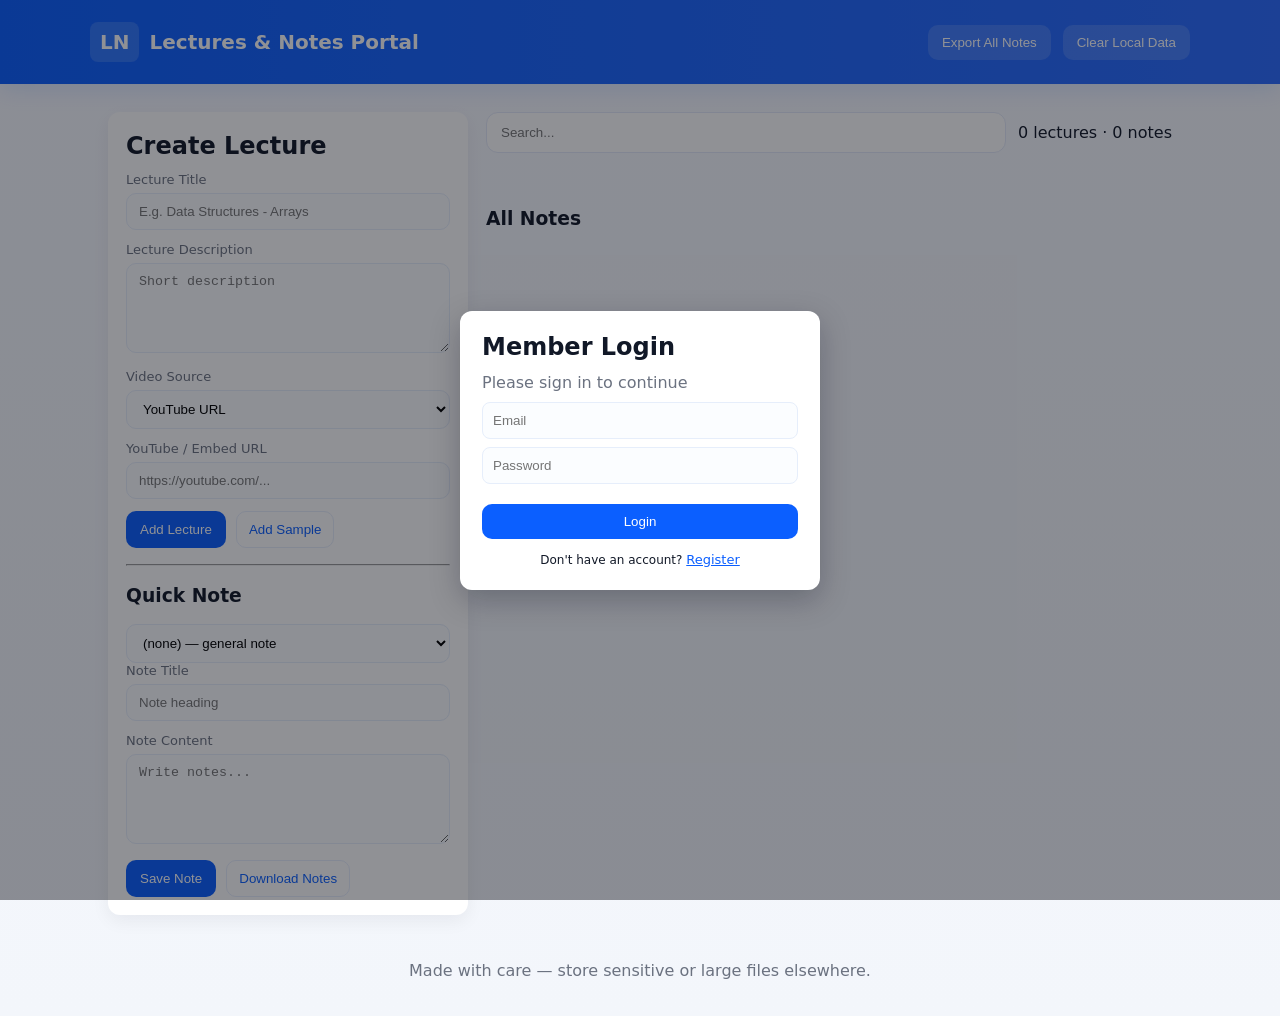
<file: index.html>
<!DOCTYPE html>
<html lang="en">
<head>
  <meta charset="utf-8" />
  <meta name="viewport" content="width=device-width, initial-scale=1" />
  <title>Lectures & Notes — Professional Portal</title>

<style>
/* ALL YOUR EXISTING CSS — No changes made (plus a few small additions for modals/buttons) */
:root{
  --bg:#f3f6fb; --card:#ffffff; --brand:#0b5fff; --muted:#6b7280; --glass: rgba(11,95,255,0.06);
  --radius:12px; --gap:18px; --maxw:1100px;
  font-synthesis: none;
}
*{box-sizing:border-box}
body{
  margin:0; font-family: Inter, system-ui, -apple-system, 'Segoe UI', Roboto, 'Helvetica Neue', Arial;
  background: linear-gradient(180deg,#f7f9ff 0%, #f3f6fb 100%); color:#111827; -webkit-font-smoothing:antialiased;
}
header{
  background:linear-gradient(90deg,var(--brand), #2b6cff);
  color:white; padding:22px 20px; box-shadow:0 6px 22px rgba(11,95,255,0.12);
}
header .wrap{max-width:var(--maxw); margin:0 auto; display:flex;gap:12px; align-items:center; justify-content:space-between}
header h1{font-size:20px; margin:0; display:flex;gap:10px; align-items:center}
header h1 .logo{background:rgba(255,255,255,0.14); padding:8px 10px; border-radius:8px; font-weight:700}
header .actions{display:flex; gap:12px; align-items:center}
header .btn{background:rgba(255,255,255,0.14); color:white; padding:10px 14px; border-radius:10px; border:none; cursor:pointer}
.header-user{display:flex; gap:8px; align-items:center}

.container{max-width:var(--maxw); margin:28px auto; padding:0 18px}

.grid{display:grid; grid-template-columns:360px 1fr; gap:var(--gap)}

.sidebar{background:var(--card); border-radius:var(--radius); padding:18px; box-shadow:0 6px 18px rgba(12,18,37,0.06)}
.sidebar h2{margin:2px 0 12px 0}
.form-row{margin-bottom:12px}
label{display:block; font-size:13px; color:var(--muted); margin-bottom:6px}
input[type=text], input[type=email], input[type=password], textarea, select{width:100%; padding:10px 12px; border-radius:10px; border:1px solid #e6eefb; background:#fbfdff}
textarea{min-height:90px; resize:vertical}

.btn-primary{background:var(--brand); color:white; border:none; padding:10px 14px; border-radius:10px; cursor:pointer}
.btn-ghost{background:transparent; border:1px solid #e7eefc; color:var(--brand); padding:10px 12px; border-radius:10px; cursor:pointer}
.muted{color:var(--muted)}

.main{display:flex; flex-direction:column; gap:var(--gap)}
.searchbar{display:flex; gap:12px; align-items:center}
.searchbar input{flex:1; padding:12px 14px; border-radius:12px; border:1px solid #e3e9f8}

.cards{display:grid; grid-template-columns:repeat(auto-fill,minmax(300px,1fr)); gap:18px}
.card{background:var(--card); border-radius:12px; padding:14px; box-shadow:0 6px 18px rgba(13,24,50,0.04); display:flex; flex-direction:column}
.card h3{margin:0 0 8px 0}
.meta{font-size:13px; color:var(--muted); margin-bottom:8px}

.video-wrap{background:#0f1724; border-radius:10px; overflow:hidden; height:190px; display:flex; align-items:center; justify-content:center}

.notes-area{display:flex; flex-direction:column; gap:12px}
.note-item{background:#fbfdff; border-radius:10px; padding:10px; border:1px solid #eef5ff}

footer{max-width:var(--maxw); margin:18px auto; padding:18px; color:var(--muted); text-align:center}

/* Modal / overlay screens */
.overlay-screen{
  position:fixed; inset:0; background:rgba(10,12,20,0.45);
  display:flex; align-items:center; justify-content:center; z-index:9998;
}
.modal{
  width:360px; background:#fff; padding:22px; border-radius:12px; box-shadow:0 10px 30px rgba(2,6,23,0.25);
}
.modal h2{margin-top:0; margin-bottom:12px}
.small{font-size:12px}
.switch-link{color:var(--brand); cursor:pointer; text-decoration:underline; font-size:13px}

/* small responsive */
@media (max-width:900px){
  .grid{grid-template-columns:1fr; padding-bottom:40px}
  .container{padding:0 12px}
  .modal{width:92%}
}
</style>

</head>
<body>

<header>
  <div class="wrap">
    <h1><span class="logo">LN</span> Lectures & Notes Portal</h1>
    <div class="actions">
      <button class="btn" id="exportAllBtn">Export All Notes</button>
      <button class="btn" id="clearBtn">Clear Local Data</button>
      <div class="header-user" id="headerUserArea" style="display:none">
        <div id="currentUserLabel" style="font-size:14px; color:white; opacity:0.95;"></div>
        <button class="btn" id="logoutBtn">Logout</button>
        <button class="btn" id="showAdminBtn">Admin Login</button>
      </div>
    </div>
  </div>
</header>

<main class="container">
  <div class="grid">
      <aside class="sidebar">
        <h2>Create Lecture</h2>
        
        <div class="form-row">
          <label>Lecture Title</label>
          <input id="lectureTitle" type="text" placeholder="E.g. Data Structures - Arrays" />
        </div>

        <div class="form-row">
          <label>Lecture Description</label>
          <textarea id="lectureDesc" placeholder="Short description"></textarea>
        </div>

        <div class="form-row">
          <label>Video Source</label>
          <select id="videoSource">
            <option value="youtube">YouTube URL</option>
            <option value="local">Upload Video File</option>
          </select>
        </div>

        <div class="form-row" id="youtubeRow">
          <label>YouTube / Embed URL</label>
          <input id="videoURL" type="text" placeholder="https://youtube.com/..." />
        </div>

        <div class="form-row" id="uploadRow" style="display:none">
          <label>Upload Video File</label>
          <input id="videoFile" type="file" accept="video/*" />
        </div>

        <div style="display:flex; gap:10px; margin-top:12px">
          <button class="btn-primary" id="addLectureBtn">Add Lecture</button>
          <button class="btn-ghost" id="addSample">Add Sample</button>
        </div>

        <hr style="margin:16px 0" />

        <h3>Quick Note</h3>

        <select id="attachLecture">
          <option value="">(none) — general note</option>
        </select>

        <div class="form-row">
          <label>Note Title</label>
          <input id="noteTitle" type="text" placeholder="Note heading" />
        </div>
        <div class="form-row">
          <label>Note Content</label>
          <textarea id="noteContent" placeholder="Write notes..."></textarea>
        </div>

        <div style="display:flex; gap:10px">
          <button class="btn-primary" id="addNoteBtn">Save Note</button>
          <button class="btn-ghost" id="downloadNoteAll">Download Notes</button>
        </div>

      </aside>

      <section class="main">
        <div class="searchbar">
          <input id="searchInput" placeholder="Search..." />
          <div class="pill" id="stats">0 lectures · 0 notes</div>
        </div>

        <div id="lecturesContainer" class="cards"></div>

        <div>
          <h3>All Notes</h3>
          <div id="notesList" class="notes-area"></div>
        </div>
      </section>

  </div>
</main>

<footer>Made with care — store sensitive or large files elsewhere.</footer>

<!-- ================================ -->
<!-- USER AUTH (Register / Login) SCREEN -->
<!-- ================================ -->
<div id="userAuthScreen" class="overlay-screen" style="display:flex;">
  <div class="modal" id="authModal">
    <div id="authContent">
      <!-- Will be injected: login or register form -->
    </div>
  </div>
</div>

<!-- ================================ -->
<!-- 🔐 ADMIN LOGIN SCREEN (hidden until user clicks Admin Login) -->
<!-- ================================ -->
<div id="adminLoginScreen" class="overlay-screen" style="display:none;">
  <div class="modal">
    <h2>Admin Login</h2>
    <input id="adminPasswordInput" type="password" placeholder="Enter admin password"
      style="width:100%; padding:10px; border-radius:8px; border:1px solid #ddd;">
    <button id="adminLoginBtn" class="btn-primary" style="width:100%; margin-top:12px;">Login as Admin</button>
    <p id="adminErr" style="color:red; margin-top:8px;"></p>
    <div style="margin-top:10px; text-align:right">
      <button id="closeAdminModal" class="btn-ghost">Close</button>
    </div>
  </div>
</div>

<script>
/* =======================================================
   FULL INTEGRATION: User Register/Login + Admin Login
   ======================================================= */

/* ---------------------------
   Configuration & storage keys
   --------------------------- */
const ADMIN_PASSWORD = "mypassword123";   // change admin password here
const USERS_KEY = 'ln_users';
const SESSION_USER_KEY = 'ln_currentUser';
const SESSION_IS_ADMIN = 'ln_isAdmin';

/* ---------------------------
   Utility helpers
   --------------------------- */
function getUsers(){
  try { return JSON.parse(localStorage.getItem(USERS_KEY) || '[]'); }
  catch(e){ return []; }
}
function saveUsers(u){ localStorage.setItem(USERS_KEY, JSON.stringify(u)); }

function setCurrentUser(email){
  localStorage.setItem(SESSION_USER_KEY, email || '');
  renderHeaderUser();
}
function getCurrentUser(){
  const email = localStorage.getItem(SESSION_USER_KEY) || '';
  if(!email) return null;
  const u = getUsers().find(x=>x.email===email);
  return u || null;
}
function setIsAdmin(flag){
  localStorage.setItem(SESSION_IS_ADMIN, flag ? '1': '');
  isAdmin = !!flag;
  enableAdminUIIfNeeded();
  refreshUI();
}
function getIsAdmin(){ return !!localStorage.getItem(SESSION_IS_ADMIN); }

/* ---------------------------
   Auth modal render & logic
   --------------------------- */
const userAuthScreen = document.getElementById('userAuthScreen');
const authContent = document.getElementById('authContent');

function renderAuth(mode='login', msg=''){
  // mode = 'login' or 'register'
  if(mode === 'login'){
    authContent.innerHTML = `
      <h2>Member Login</h2>
      <div style="margin-bottom:10px; color:var(--muted)">Please sign in to continue</div>
      <input id="authEmail" type="email" placeholder="Email" style="width:100%; padding:10px; border-radius:8px; margin-bottom:8px;">
      <input id="authPassword" type="password" placeholder="Password" style="width:100%; padding:10px; border-radius:8px;">
      <div id="authMsg" style="color:red; margin-top:8px">${msg}</div>
      <button id="doLogin" class="btn-primary" style="width:100%; margin-top:12px;">Login</button>
      <div style="margin-top:10px; text-align:center;">
        <span class="small">Don't have an account? <span class="switch-link" id="toRegister">Register</span></span>
      </div>
    `;
    document.getElementById('toRegister').onclick = ()=> renderAuth('register');
    document.getElementById('doLogin').onclick = doLogin;
  } else {
    authContent.innerHTML = `
      <h2>Create Account</h2>
      <div style="margin-bottom:10px; color:var(--muted)">Register to access the portal</div>
      <input id="regName" type="text" placeholder="Full name" style="width:100%; padding:10px; border-radius:8px; margin-bottom:8px;">
      <input id="regEmail" type="email" placeholder="Email" style="width:100%; padding:10px; border-radius:8px; margin-bottom:8px;">
      <input id="regPassword" type="password" placeholder="Password" style="width:100%; padding:10px; border-radius:8px; margin-bottom:8px;">
      <input id="regPassword2" type="password" placeholder="Confirm password" style="width:100%; padding:10px; border-radius:8px;">
      <div id="authMsg" style="color:red; margin-top:8px"></div>
      <button id="doRegister" class="btn-primary" style="width:100%; margin-top:12px;">Register</button>
      <div style="margin-top:10px; text-align:center;">
        <span class="small">Already have an account? <span class="switch-link" id="toLogin">Login</span></span>
      </div>
    `;
    document.getElementById('toLogin').onclick = ()=> renderAuth('login');
    document.getElementById('doRegister').onclick = doRegister;
  }
}

function doRegister(){
  const name = document.getElementById('regName').value.trim();
  const email = (document.getElementById('regEmail').value || '').trim().toLowerCase();
  const pw = document.getElementById('regPassword').value;
  const pw2 = document.getElementById('regPassword2').value;
  const msg = document.getElementById('authMsg');

  if(!name || !email || !pw) { msg.innerText = "Please fill all fields."; return; }
  if(pw !== pw2){ msg.innerText = "Passwords don't match."; return; }

  const users = getUsers();
  if(users.find(u=>u.email===email)){ msg.innerText = "Email already registered."; return; }

  // store as simple object (local only). For slightly safer storage we could base64 pw, but it's still local.
  users.push({ name, email, password: pw });
  saveUsers(users);

  setCurrentUser(email);
  setIsAdmin(false);
  userAuthScreen.style.display = 'none';
  alert("Account created — you're now logged in.");
  refreshUI();
}

function doLogin(){
  const email = (document.getElementById('authEmail').value || '').trim().toLowerCase();
  const pw = document.getElementById('authPassword').value;
  const msg = document.getElementById('authMsg');

  const users = getUsers();
  const u = users.find(x=>x.email===email && x.password===pw);
  if(!u){ msg.innerText = "Invalid credentials."; return; }

  setCurrentUser(email);
  setIsAdmin(false);
  userAuthScreen.style.display = 'none';
  alert("Welcome back, " + u.name + "!");
  refreshUI();
}

/* ---------------------------
   Header / Admin button & session
   --------------------------- */
const headerUserArea = document.getElementById('headerUserArea');
const currentUserLabel = document.getElementById('currentUserLabel');
const logoutBtn = document.getElementById('logoutBtn');
const showAdminBtn = document.getElementById('showAdminBtn');

logoutBtn.onclick = ()=>{
  // logging out removes admin privilege but keeps users in storage
  setCurrentUser('');
  setIsAdmin(false);
  // show auth screen again
  renderAuth('login');
  userAuthScreen.style.display = 'flex';
};

showAdminBtn.onclick = ()=>{
  // only allow opening admin modal if a user is logged in
  const u = getCurrentUser();
  if(!u){ alert("Please login as a user first."); return; }
  document.getElementById('adminErr').innerText = '';
  document.getElementById('adminPasswordInput').value = '';
  document.getElementById('adminLoginScreen').style.display = 'flex';
};

function renderHeaderUser(){
  const u = getCurrentUser();
  if(u){
    headerUserArea.style.display = 'flex';
    currentUserLabel.innerText = u.name + " (" + u.email + ")";
  } else {
    headerUserArea.style.display = 'none';
    currentUserLabel.innerText = '';
  }
}

/* ---------------------------
   Admin login modal behavior
   --------------------------- */
let isAdmin = false;
const adminLoginBtn = document.getElementById('adminLoginBtn');
const closeAdminModal = document.getElementById('closeAdminModal');

adminLoginBtn.onclick = ()=>{
  const pwd = document.getElementById('adminPasswordInput').value;
  if(pwd === ADMIN_PASSWORD){
    setIsAdmin(true);
    document.getElementById('adminLoginScreen').style.display = 'none';
    alert("Admin mode enabled for this session.");
  } else {
    document.getElementById('adminErr').innerText = "Incorrect password!";
  }
};
closeAdminModal.onclick = ()=> document.getElementById('adminLoginScreen').style.display = 'none';

/* ---------------------------
   Ensure site locked until user logs in
   --------------------------- */
function ensureAuthOnLoad(){
  const u = getCurrentUser();
  const adminFlag = getIsAdmin();
  if(u){
    // user session exists
    isAdmin = !!adminFlag;
    userAuthScreen.style.display = 'none';
    renderHeaderUser();
    enableAdminUIIfNeeded();
  } else {
    // show auth screen
    renderAuth('login');
    userAuthScreen.style.display = 'flex';
    // hide admin modal initially
    document.getElementById('adminLoginScreen').style.display = 'none';
  }
}

/* =======================================================
   ORIGINAL APP LOGIC (mostly unchanged) with admin checks
   ======================================================= */

const DB_NAME = 'LectureDB_v1';
const DB_STORE = 'videos';
let db;
function openDB(){
  return new Promise((res,rej)=>{
    const rq = indexedDB.open(DB_NAME,1);
    rq.onupgradeneeded = e => {
      db = e.target.result;
      if(!db.objectStoreNames.contains(DB_STORE)){
        db.createObjectStore(DB_STORE,{keyPath:'id', autoIncrement:true});
      }
    };
    rq.onsuccess = e => { db = e.target.result; res(db); };
    rq.onerror = e => rej(e);
  })
}

function storeBlob(blob, meta={}){
  return new Promise(async (res,rej)=>{
    if(!db) await openDB();
    const tx = db.transaction(DB_STORE,'readwrite');
    const store = tx.objectStore(DB_STORE);
    const item = Object.assign({}, meta, { blob });
    const rq = store.add(item);
    rq.onsuccess = () => res(rq.result);
    rq.onerror = e => rej(e);
  })
}

function getBlob(id){
  return new Promise(async (res,rej)=>{
    if(!db) await openDB();
    const tx = db.transaction(DB_STORE,'readonly');
    const store = tx.objectStore(DB_STORE);
    const rq = store.get(Number(id));
    rq.onsuccess = e => res(e.target.result);
    rq.onerror = e => rej(e);
  })
}

let lectures = JSON.parse(localStorage.getItem('lectures')||'[]');
let notes = JSON.parse(localStorage.getItem('notes')||'[]');

const videoSource = document.getElementById('videoSource');
const uploadRow = document.getElementById('uploadRow');
const youtubeRow = document.getElementById('youtubeRow');
const lectureTitle = document.getElementById('lectureTitle');
const lectureDesc = document.getElementById('lectureDesc');
const videoURL = document.getElementById('videoURL');
const videoFile = document.getElementById('videoFile');
const addLectureBtn = document.getElementById('addLectureBtn');
const lecturesContainer = document.getElementById('lecturesContainer');
const attachLecture = document.getElementById('attachLecture');
const addNoteBtn = document.getElementById('addNoteBtn');
const noteTitle = document.getElementById('noteTitle');
const noteContent = document.getElementById('noteContent');
const notesList = document.getElementById('notesList');
const stats = document.getElementById('stats');
const searchInput = document.getElementById('searchInput');
const exportAllBtn = document.getElementById('exportAllBtn');
const clearBtn = document.getElementById('clearBtn');
const addSample = document.getElementById('addSample');
const downloadNoteAll = document.getElementById('downloadNoteAll');

videoSource.addEventListener('change', ()=>{
  uploadRow.style.display = videoSource.value === 'local' ? 'block' : 'none';
  youtubeRow.style.display = videoSource.value === 'youtube' ? 'block' : 'none';
});

openDB();

function refreshUI(){
  stats.textContent = `${lectures.length} lectures · ${notes.length} notes`;

  attachLecture.innerHTML =
    '<option value="">(none) — general note</option>' +
    lectures.map(l=>`<option value="${l.id}">${escapeHtml(l.title)}</option>`).join('');

  const q = (searchInput.value||'').toLowerCase();
  lecturesContainer.innerHTML = '';

  // reverse so newest first
  lectures.slice().reverse().forEach(async l=>{
    if(!(l.title + l.desc).toLowerCase().includes(q)) return;

    const card = document.createElement('article'); 
    card.className='card';

    card.innerHTML += `<h3>${escapeHtml(l.title)}</h3>`;
    card.innerHTML += `<div class="meta">${escapeHtml(l.desc || '')}</div>`;

    const vwrap = document.createElement('div');
    vwrap.className = 'video-wrap';

    if(l.source === 'youtube'){
      const iframe = document.createElement('iframe');
      iframe.src = youtubeToEmbed(l.src);
      iframe.allowFullscreen = true;
      iframe.style.width = '100%';
      iframe.style.height = '100%';
      iframe.style.border= '0';
      vwrap.appendChild(iframe);
    } else {
      const rec = await getBlob(l.blobId);
      if(rec && rec.blob){
        const vid = document.createElement('video');
        vid.controls = true;
        vid.src = URL.createObjectURL(rec.blob);
        vid.style.maxWidth = '100%';
        vid.style.maxHeight = '100%';
        vwrap.appendChild(vid);
      } else {
        vwrap.innerText = "Video unavailable";
      }
    }
    card.appendChild(vwrap);

    const actions = document.createElement('div');
    actions.className='actions';

    const btnNote = document.createElement('button');
    btnNote.className='btn-ghost';
    btnNote.innerText='Add Note';
    btnNote.onclick = ()=>{ attachLecture.value = l.id; noteTitle.focus(); };

    const btnDownload = document.createElement('button');
    btnDownload.className='btn-ghost';
    btnDownload.innerText='Download Video';
    btnDownload.onclick = async ()=>{
      if(l.source === 'youtube') window.open(l.src);
      else{
        const rec = await getBlob(l.blobId);
        if(!rec || !rec.blob){ alert("Video not found"); return; }
        const a = document.createElement('a');
        a.href = URL.createObjectURL(rec.blob);
        a.download = rec.filename || 'video.mp4';
        a.click();
      }
    };

    const btnDel = document.createElement('button');
    btnDel.className='btn-ghost';
    btnDel.innerText='Delete';
    btnDel.onclick = ()=>{ if(isAdmin && confirm('Delete lecture?')) deleteLecture(l.id); };

    // enforce admin visibility on UI
    if(!isAdmin){
      btnNote.disabled = true;
      btnDel.style.display = "none";
    }

    actions.append(btnNote, btnDownload, btnDel);
    card.appendChild(actions);

    lecturesContainer.appendChild(card);
  });

  notesList.innerHTML = '';
  notes.slice().reverse().forEach(n=>{
    const div = document.createElement('div'); 
    div.className='note-item';

    div.innerHTML = `
      <strong>${escapeHtml(n.title)}</strong>
      <div class="small muted">${escapeHtml(n.lectureTitle || 'General note')}</div>
      <div>${escapeHtml(n.content).replace(/\n/g,'<br>')}</div>
    `;

    const row = document.createElement('div');
    row.style.display='flex'; row.style.gap='8px';

    const d = document.createElement('button');
    d.className='btn-ghost'; d.innerText='Download';
    d.onclick = ()=> downloadNote(n.id);

    const del = document.createElement('button');
    del.className='btn-ghost'; del.innerText='Delete';
    del.onclick = ()=>{ if(isAdmin && confirm('Delete note?')) deleteNote(n.id); };

    if(!isAdmin) del.style.display = "none";

    row.append(d, del);
    div.appendChild(row);

    notesList.appendChild(div);
  });
}

function enableAdminUIIfNeeded(){
  // called after isAdmin toggles and on load
  if(isAdmin){
    addLectureBtn.disabled = false;
    addNoteBtn.disabled = false;
    clearBtn.disabled = false;
    addSample.disabled = false;
  } else {
    addLectureBtn.disabled = true;
    addNoteBtn.disabled = true;
    clearBtn.disabled = true;
    addSample.disabled = true;
  }
}

function persist(){
  localStorage.setItem('lectures', JSON.stringify(lectures));
  localStorage.setItem('notes', JSON.stringify(notes));
}

function uid(){ return Date.now().toString(36) + Math.random().toString(36).slice(2,8); }

addLectureBtn.onclick = async()=>{
  if(!isAdmin) return alert("Admins only!");
  const title = lectureTitle.value.trim();
  if(!title) return alert("Add title");

  if(videoSource.value === "youtube"){
    const id = uid();
    lectures.push({ id, title, desc:lectureDesc.value, source:"youtube", src:videoURL.value });
    persist();
    refreshUI();
  } else {
    const file = videoFile.files[0];
    if(!file) return alert("Select a file");
    const blobId = await storeBlob(file, {filename:file.name});
    lectures.push({ id:uid(), title, desc:lectureDesc.value, source:"local", blobId });
    persist();
    refreshUI();
  }
};

function deleteLecture(id){
  lectures = lectures.filter(l=>l.id!==id);
  notes = notes.filter(n=>n.lectureId!==id);
  persist();
  refreshUI();
}

addNoteBtn.onclick = ()=>{
  if(!isAdmin) return alert("Admins only!");
  const t = noteTitle.value.trim();
  const c = noteContent.value.trim();
  const lid = attachLecture.value;

  if(!t && !c) return alert("Note empty");

  const ltitle = lid ? (lectures.find(l=>l.id===lid)?.title || "(none)") : "(none)";

  notes.push({ id:uid(), title:t || 'Untitled', content:c, lectureId:lid, lectureTitle:ltitle });
  persist();
  refreshUI();
};

function deleteNote(id){
  notes = notes.filter(n=>n.id!==id);
  persist();
  refreshUI();
}

function downloadNote(id){
  const n = notes.find(x=>x.id===id);
  const blob = new Blob([n.content], {type:'text/plain'});
  const a = document.createElement('a');
  a.href = URL.createObjectURL(blob);
  a.download = (n.title || 'note') + ".txt";
  a.click();
}

exportAllBtn.onclick = ()=>{
  let full = notes.map(n=>`${n.title}\n${n.content}\n\n`).join("");
  const blob = new Blob([full],{type:"text/plain"});
  const a = document.createElement('a');
  a.href = URL.createObjectURL(blob);
  a.download = "all_notes.txt";
  a.click();
};

clearBtn.onclick = ()=>{
  if(!isAdmin) return alert("Admins only!");
  if(confirm("Clear all data?")){
    localStorage.removeItem('lectures');
    localStorage.removeItem('notes');
    indexedDB.deleteDatabase(DB_NAME);
    lectures=[]; notes=[];
    refreshUI();
  }
};

searchInput.oninput = refreshUI;

addSample.onclick = ()=>{
  if(!isAdmin) return alert("Admins only!");
  lectures.push({ id:uid(), title:"Intro to Algo", desc:"Basics", source:"youtube", src:"https://www.youtube.com/embed/zOjov-2OZ0E" });
  persist();
  refreshUI();
};

function youtubeToEmbed(url){
  if(!url) return '';
  if(url.includes("embed")) return url;
  const m = url.match(/v=([^&]+)/) || url.match(/youtu.be\/([^?]+)/);
  return m ? "https://www.youtube.com/embed/" + m[1] : url;
}

/* small helper to escape HTML for safe rendering */
function escapeHtml(str){
  if(!str) return '';
  return String(str)
    .replace(/&/g, '&amp;')
    .replace(/</g, '&lt;')
    .replace(/>/g, '&gt;')
    .replace(/"/g, '&quot;')
    .replace(/'/g, '&#039;');
}

/* initial load */
window.onload = ()=>{
  ensureAuthOnLoad();
  openDB().then(()=>{ refreshUI(); });
};
</script>

</body>
</html>
</file>
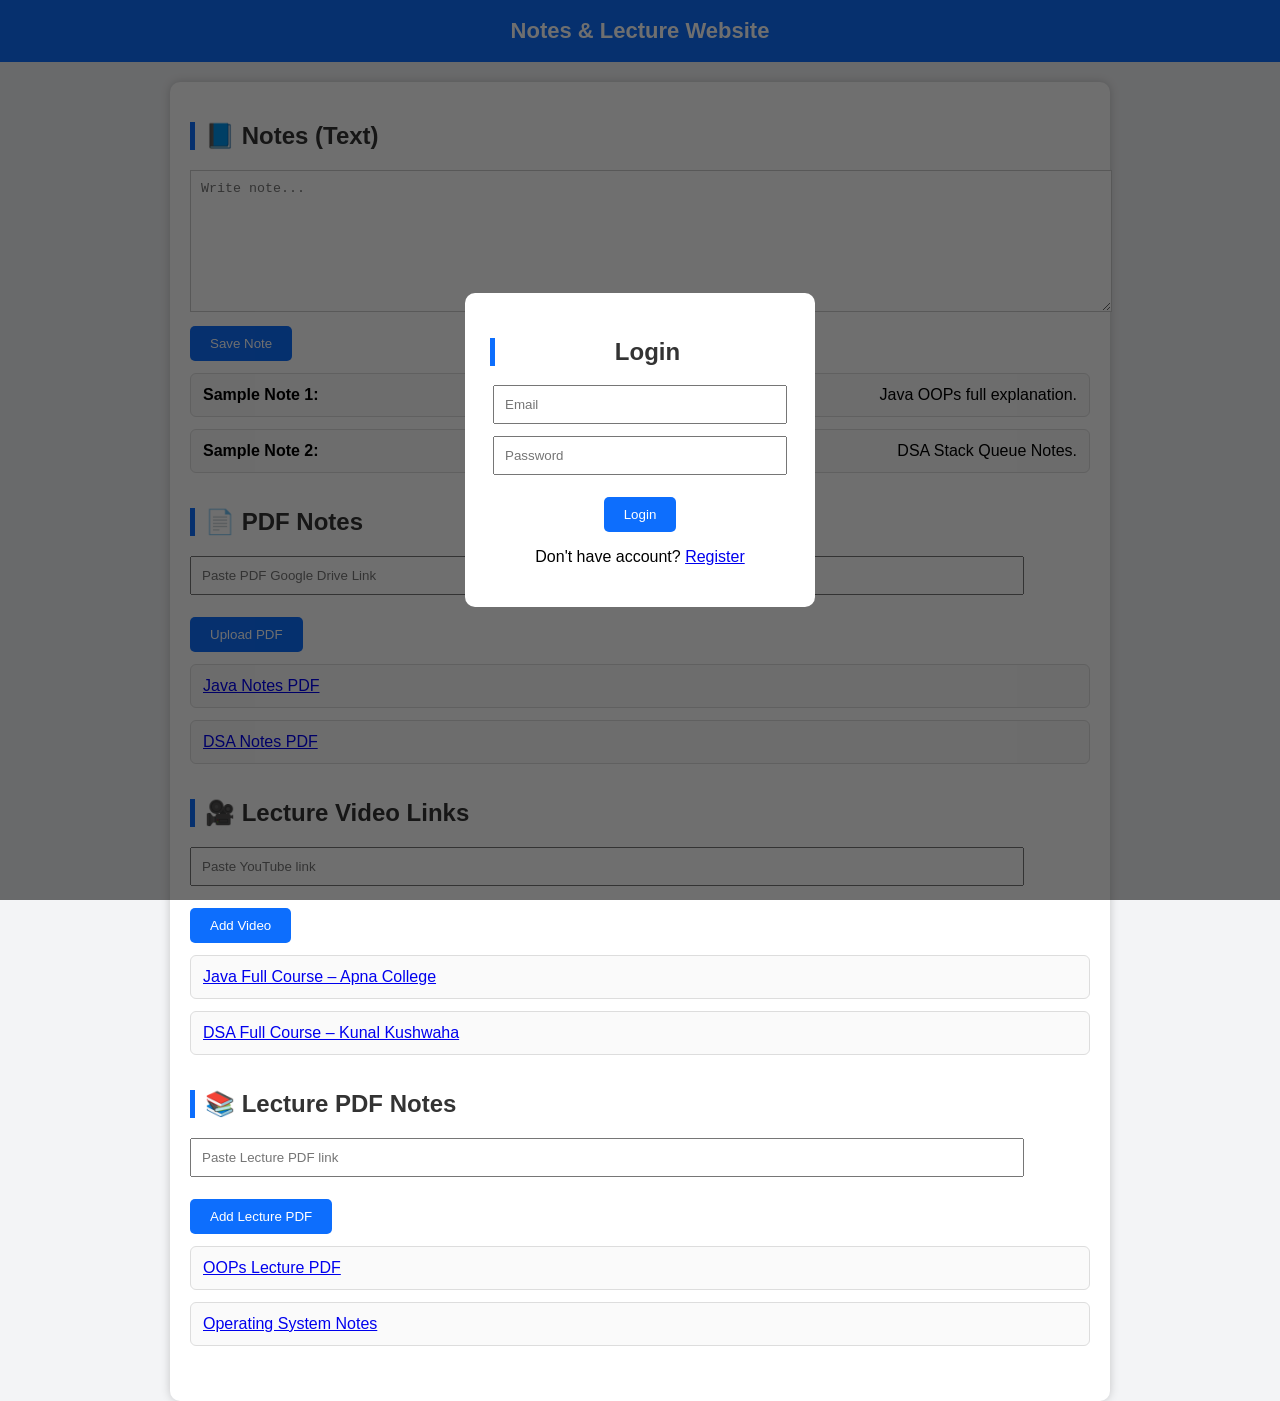
<file: check.html>
<!DOCTYPE html>
<html lang="en">
<head>
<meta charset="UTF-8">
<title>Notes & Lecture Website</title>

<style>
    body {
        font-family: Arial, sans-serif;
        background: #f3f4f6;
        margin: 0;
        padding: 0;
    }

    header {
        background: #0d6efd;
        padding: 18px;
        color: white;
        text-align: center;
        font-size: 22px;
        font-weight: bold;
    }

    .container {
        width: 90%;
        max-width: 900px;
        margin: auto;
        margin-top: 20px;
        background: white;
        padding: 20px;
        border-radius: 10px;
        box-shadow: 0 0 10px #00000030;
    }

    .section {
        margin-bottom: 35px;
    }

    h2 {
        border-left: 5px solid #0d6efd;
        padding-left: 10px;
        color: #333;
    }

    textarea {
        width: 100%;
        height: 120px;
        padding: 10px;
        border: 1px solid #ccc;
    }

    button {
        margin-top: 10px;
        padding: 10px 20px;
        background: #0d6efd;
        border: none;
        border-radius: 5px;
        color: white;
        cursor: pointer;
    }
    button:hover { background: #0044cc; }

    .item-box {
        padding: 12px;
        margin-top: 12px;
        border: 1px solid #ddd;
        border-radius: 6px;
        background: #fafafa;
        display: flex;
        justify-content: space-between;
    }

    .delete-btn {
        background: red;
        padding: 6px 12px;
        border-radius: 5px;
    }

    /* LOGIN POPUP */
    #loginPopup, #registerPopup, #adminPasswordPopup {
        position: fixed;
        top: 0; left: 0;
        width: 100%; height: 100%;
        background: #00000090;
        display: none;
        justify-content: center;
        align-items: center;
    }

    .popup-box {
        background: white;
        padding: 25px;
        width: 300px;
        border-radius: 10px;
        text-align: center;
    }

    input {
        width: 90%;
        margin-bottom: 12px;
        padding: 10px;
    }
</style>
</head>
<body>

<header>Notes & Lecture Website</header>

<!-- LOGIN POPUP -->
<div id="loginPopup">
    <div class="popup-box">
        <h2>Login</h2>
        <input id="loginEmail" type="email" placeholder="Email">
        <input id="loginPassword" type="password" placeholder="Password">
        <button onclick="login()">Login</button>
        <p>Don't have account? <a href="#" onclick="openRegister()">Register</a></p>
    </div>
</div>

<!-- REGISTER POPUP -->
<div id="registerPopup">
    <div class="popup-box">
        <h2>Register</h2>
        <input id="regName" type="text" placeholder="Full Name">
        <input id="regEmail" type="email" placeholder="Email">
        <input id="regPassword" type="password" placeholder="Password">
        <button onclick="register()">Create Account</button>
    </div>
</div>

<!-- ADMIN PASSWORD POPUP -->
<div id="adminPasswordPopup">
    <div class="popup-box">
        <h3>Enter Admin Password</h3>
        <input id="adminPass" type="password">
        <button onclick="verifyAdmin()">Submit</button>
    </div>
</div>

<div class="container">

<!-- Sample Content Added -->
<div class="section">
    <h2>📘 Notes (Text)</h2>
    <textarea id="noteInput" placeholder="Write note..."></textarea>
    <button onclick="openAdmin('addNote')">Save Note</button>
    <div id="notesList"></div>

    <!-- Sample Notes -->
    <div class="item-box"><b>Sample Note 1:</b> Java OOPs full explanation.</div>
    <div class="item-box"><b>Sample Note 2:</b> DSA Stack Queue Notes.</div>
</div>

<div class="section">
    <h2>📄 PDF Notes</h2>
    <input id="pdfFile" type="text" placeholder="Paste PDF Google Drive Link">
    <button onclick="openAdmin('addPdf')">Upload PDF</button>
    <div id="pdfList"></div>

    <!-- Sample PDF Notes -->
    <div class="item-box">
        <a href="https://example.com/java.pdf" target="_blank">Java Notes PDF</a>
    </div>
    <div class="item-box">
        <a href="https://example.com/dsa.pdf" target="_blank">DSA Notes PDF</a>
    </div>
</div>

<div class="section">
    <h2>🎥 Lecture Video Links</h2>
    <input id="videoLink" type="text" placeholder="Paste YouTube link">
    <button onclick="openAdmin('addVideo')">Add Video</button>
    <div id="videoList"></div>

    <!-- Sample Video Lectures -->
    <div class="item-box">
        <a href="https://youtube.com/dummy1" target="_blank">Java Full Course – Apna College</a>
    </div>
    <div class="item-box">
        <a href="https://youtube.com/dummy2" target="_blank">DSA Full Course – Kunal Kushwaha</a>
    </div>
</div>

<div class="section">
    <h2>📚 Lecture PDF Notes</h2>
    <input id="lecturePdf" type="text" placeholder="Paste Lecture PDF link">
    <button onclick="openAdmin('addLecturePdf')">Add Lecture PDF</button>
    <div id="lecturePdfList"></div>

    <!-- Sample Lecture PDFs -->
    <div class="item-box">
        <a href="https://example.com/lecture1.pdf" target="_blank">OOPs Lecture PDF</a>
    </div>
    <div class="item-box">
        <a href="https://example.com/lecture2.pdf" target="_blank">Operating System Notes</a>
    </div>
</div>

</div>

<script>
/* ---------------- LOGIN SYSTEM ----------------- */
window.onload = function() {
    if (!localStorage.getItem("currentUser")) {
        document.getElementById("loginPopup").style.display = "flex";
    }
}

function openRegister() {
    document.getElementById("loginPopup").style.display = "none";
    document.getElementById("registerPopup").style.display = "flex";
}

function register() {
    let name = regName.value;
    let email = regEmail.value;
    let pass = regPassword.value;

    let users = JSON.parse(localStorage.getItem("users") || "[]");
    users.push({ name, email, pass });
    localStorage.setItem("users", JSON.stringify(users));

    alert("Account Created!");
    registerPopup.style.display = "none";
    loginPopup.style.display = "flex";
}

function login() {
    let email = loginEmail.value;
    let pass = loginPassword.value;

    let users = JSON.parse(localStorage.getItem("users") || "[]");
    let user = users.find(u => u.email === email && u.pass === pass);

    if (user) {
        localStorage.setItem("currentUser", JSON.stringify(user));
        alert("Login Successful!");
        loginPopup.style.display = "none";
    } else {
        alert("Invalid credentials");
    }
}

/* ------------- ADMIN PASSWORD SYSTEM -------------- */

let actionType = "";

function openAdmin(action) {
    actionType = action;
    adminPasswordPopup.style.display = "flex";
}

function verifyAdmin() {
    let pass = adminPass.value;

    if (pass === "1234") {  // Admin Password
        adminPasswordPopup.style.display = "none";

        if (actionType === "addNote") addNote();
        if (actionType === "addPdf") addPdf();
        if (actionType === "addVideo") addVideo();
        if (actionType === "addLecturePdf") addLecturePdf();

    } else {
        alert("Wrong Password");
    }
}

/* ---------------- ADDING ITEMS ---------------- */

function addNote() {
    let txt = noteInput.value;
    notesList.innerHTML += `<div class='item-box'>${txt}</div>`;
    noteInput.value = "";
}

function addPdf() {
    let link = pdfFile.value;
    pdfList.innerHTML += `<div class='item-box'><a href="${link}" target="_blank">PDF Link</a></div>`;
    pdfFile.value = "";
}

function addVideo() {
    let link = videoLink.value;
    videoList.innerHTML += `<div class='item-box'><a href="${link}" target="_blank">Video Lecture</a></div>`;
    videoLink.value = "";
}

function addLecturePdf() {
    let link = lecturePdf.value;
    lecturePdfList.innerHTML += `<div class='item-box'><a href="${link}" target="_blank">Lecture PDF</a></div>`;
    lecturePdf.value = "";
}
</script>

</body>
</html>
</file>
